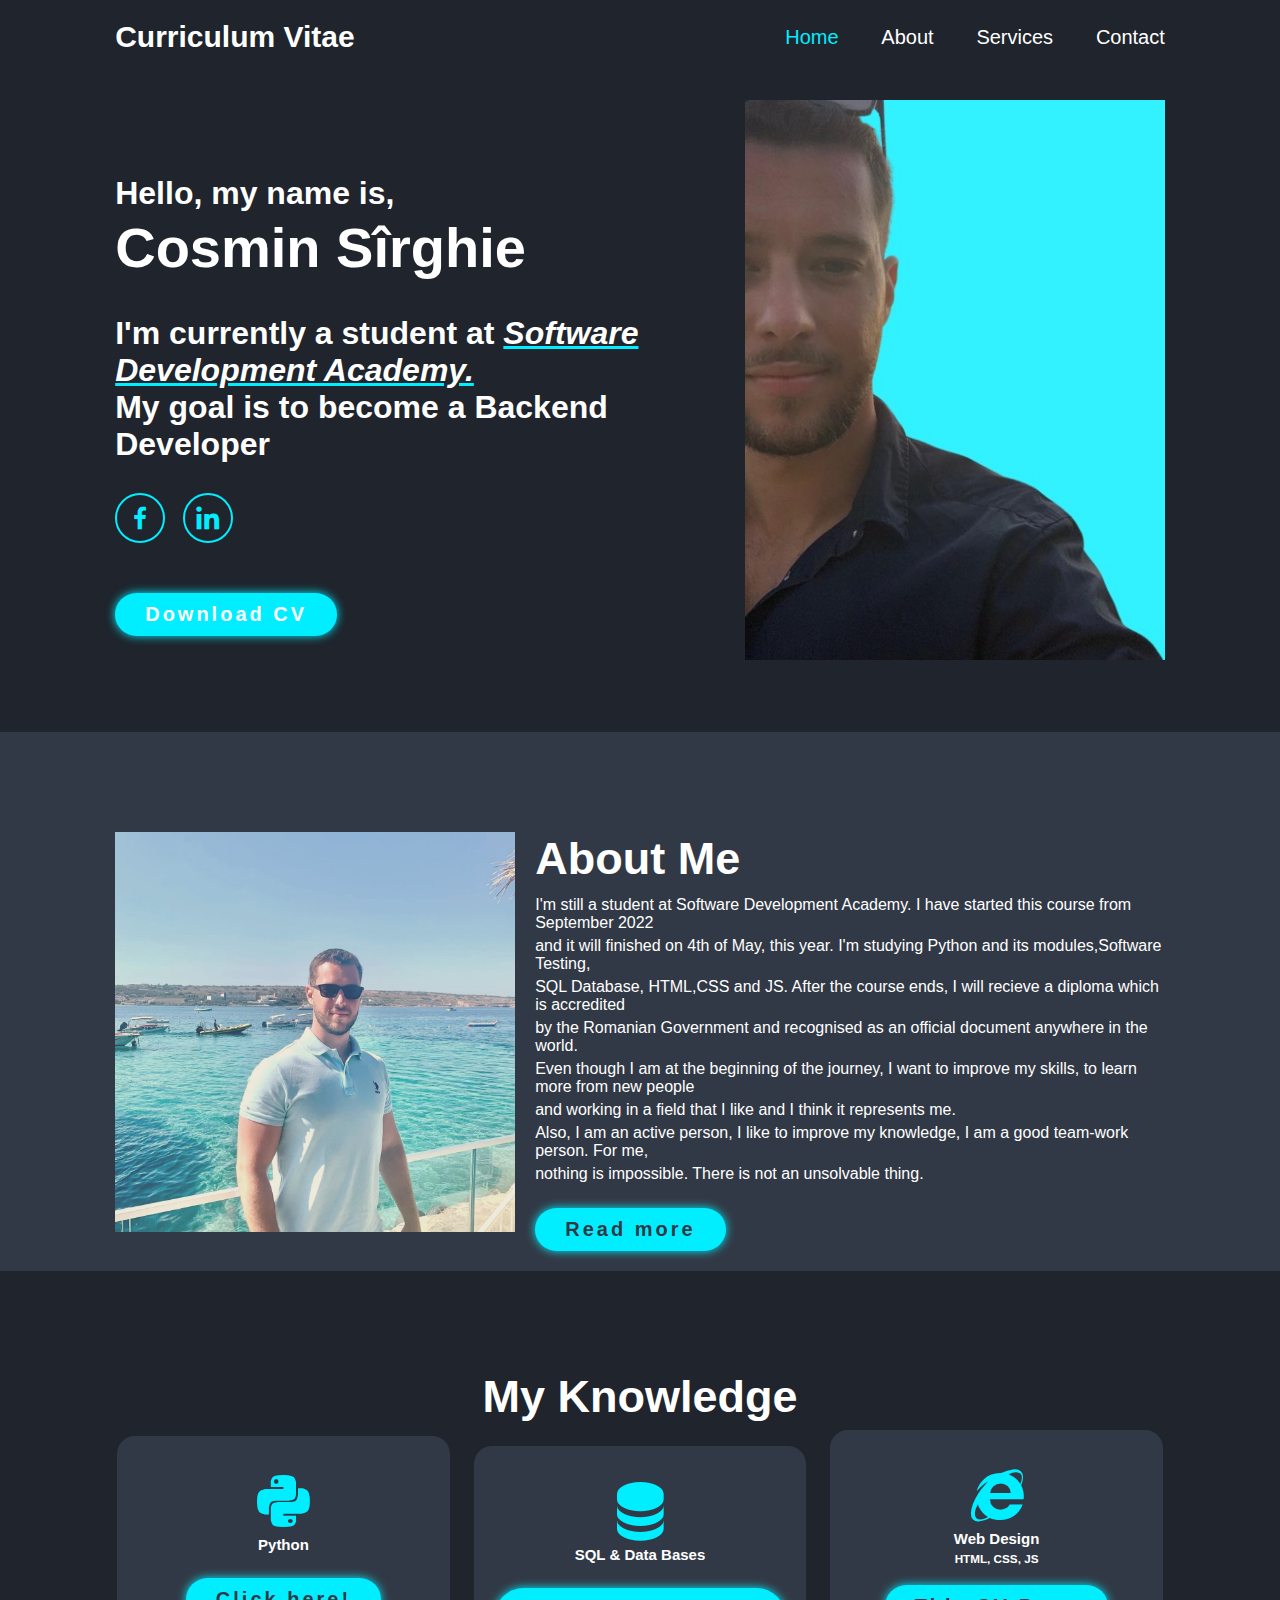
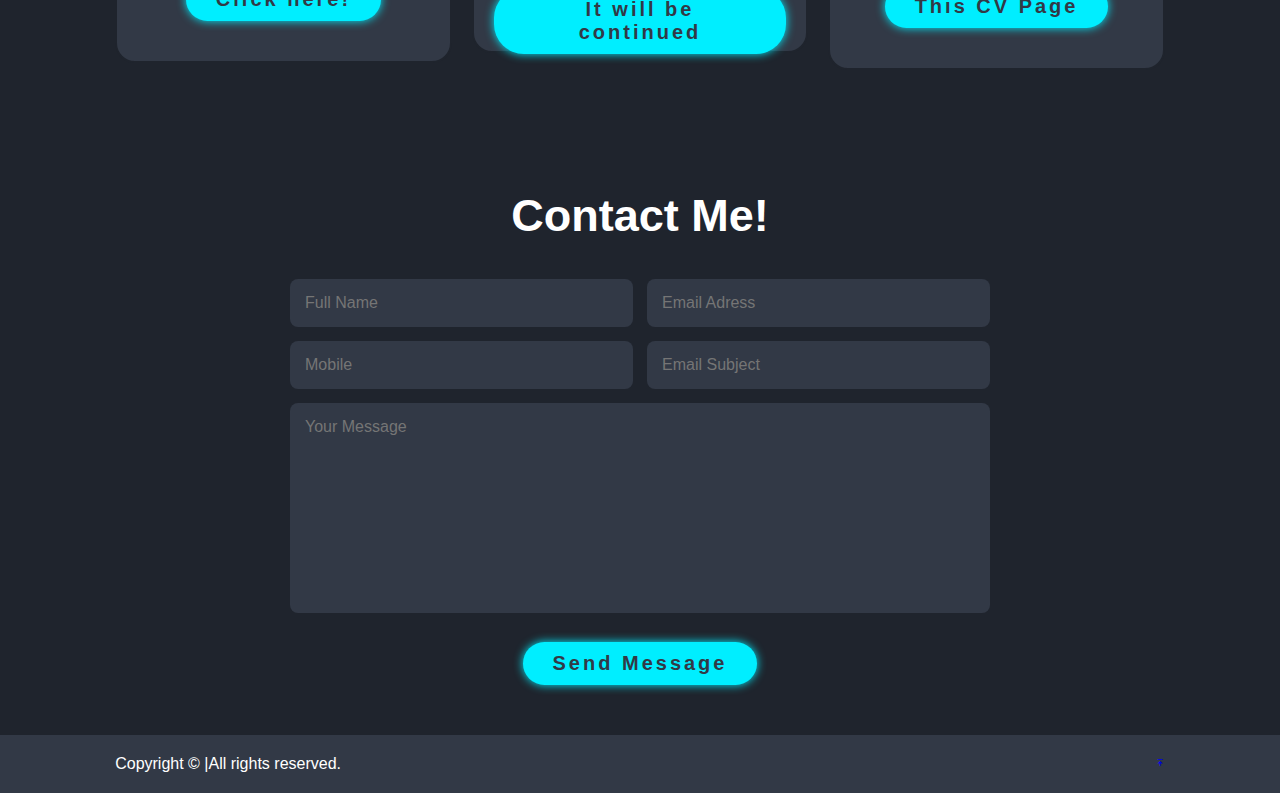
<file: index.html>
<!DOCTYPE html>
<html lang="en">
<head>
    <meta charset="UTF-8">
    <meta http-equiv="X-UA-Compatible" content="IE=edge">
    <meta name="viewport" content="width=device-width, initial-scale=1.0">
    <title>Cosmin CV</title>

    <!-- box icons -->
    <link href='https://unpkg.com/boxicons@2.1.4/css/boxicons.min.css' rel='stylesheet'>

    <!-- custom css -->
    <link rel="stylesheet" href="cv.css">

</head>
<body>
    <!-- header design -->
    <header class="header">
        <a href="#" class="logo">Curriculum Vitae</a>

        <nav class="navbar">
            <a href="#home" class="active">Home</a>
            <a href="#about">About</a>
            <a href="#services">Services</a>
            <!-- <a href="#cv">CV</a> -->
            <a href="#contact">Contact </a>

        </nav>
        </header>

        <section class="home" id="home">
            <div class="home-content">
                <h3>Hello, my name is,</h3>
                <h1>Cosmin Sîrghie</h1>
                <h3>I'm currently a student at <span><em><a href="https://sdacademy.ro/?utm_source=Google&utm_medium=CPC&utm_campaign=Brand&utm_term=software_development_academy-Exact&gclid=CjwKCAjw_MqgBhAGEiwAnYOAeky0y7QIvIHSInwL2lYrPnC46QI34xChnIWsPSwPo8AEM16tTGfOqhoC9ygQAvD_BwE"> Software Development Academy.</a></em></span></h3>
                <h3>My goal is to become a Backend Developer</h3>
                <div class="social-media">
                    <a href="https://www.facebook.com/cosmin.leon18/?viewas=100000686899395&show_switched_toast=0&show_invite_to_follow=0&show_switched_tooltip=0&show_podcast_settings=0&show_community_review_changes=0&show_community_rollback=0&show_follower_visibility_disclosure=0"><i class='bx bxl-facebook'></i></i></a>
                    <a href="linkedin.com/in/cosmin-sîrghie-04a091263"><i class='bx bxl-linkedin'></i></a>


                </div>
                <a href="cosmin_sirghie_resume.pdf" class="btn" id="cv">Download CV</a>
            </div>

            <div class="home-img">
                <img src="images/euu3.jpg" alt="">

            </div>
            
        </section>

        <!-- about section design -->
        <section class="about" id="about">
            <div class="about-img">
                <img src="images/profile.jpg" alt=""> 
        </div>

        <div class="about-content">
            <h2 class="heading">About <span>Me</span></h2>
            <h3><span class="multiple-text" id="multiple-txt"></span></h3>
            <p>I'm still a student at Software Development Academy. I have started this course from September 2022</p>
            <p>and it will finished on 4th of May, this year. I'm studying Python and its modules,Software Testing,</p>
            <p>SQL Database, HTML,CSS and JS. After the course ends, I will recieve a diploma which is accredited</p>
            <p>by the Romanian Government and recognised as an official document anywhere in the world.</p>
            <p>Even though I am at the beginning of the journey, I want to improve my skills, to learn more from new people</p>
            <p>and working in a field that I like and I think it represents me.</p>
            <p>Also, I am an active person, I like to improve my knowledge, I am a good team-work person. For me,</p>
            <p>nothing is impossible. There is not an unsolvable thing.</p>
            <a href="#" class="btn">Read more</a>
        </div>
    </section>

    <!-- SERVICES SECTION DESIGN -->

    <section class="services" id="services">
        <h2 class="heading">My <span>Knowledge</span></h2>

        <div class="services-container">
            <div class="services-box">
                <i class='bx bxl-python' ></i>
                <h2>Python</h2>
                <a href="https://github.com/CosminSirghie/Flashcard.git" class="btn">Click here!</a>
                
            </div>

            <div class="services-box" id="sql">
                <i class='bx bxs-data'></i>
                <h2>SQL & Data Bases</h2>
                <a href="#" class="btn">It will be continued</a>
            </div>

            <div class="services-box">
                <i class='bx bxl-internet-explorer'></i>
                <h2>Web Design</h2>
                <h3>HTML, CSS, JS</h3>
                <a href="#" class="btn">This CV Page</a>

            </div>

            
        </div>
        
    </section>


    <!-- contact design -->

    <section class="contact" id="contact">
        <h2 class="heading">Contact <span>Me!</span></h2>
        <form action="#">
            <div class="input-box">
                <input type="text" placeholder="Full Name">
                <input type="email" placeholder="Email Adress">
            </div>
            <div class="input-box">
                <input type="number" placeholder="Mobile">
                <input type="text" placeholder="Email Subject">
            </div>
            <textarea name="" id="" cols="30" rows="10" placeholder="Your Message"></textarea>
            <input type="submit" value="Send Message" class="btn">
        </form>
    </section>

    <footer class="footer">
        <div class="footer-text">
            <p>Copyright &copy; |All rights reserved.</p>
        </div>

        <div class="foorter-icontTop">
            <a href="#home"><i class='bx bxs-arrow-to-top'></i></a>
        </div>
    </footer>

    <script> scr="cv/cs.js"</script>
</body>
</html>
</file>
<file: cv.css>
* {
    margin: 0;
    padding: 0;
    box-sizing: border-box;
    text-decoration: none;
    border: none;
    outline: none;
    scroll-behavior: smooth;
    font-family: 'Poppins', sans-serif;
}


:root {
    --bg-color: #1f242d;
    --second-color: #323946;
    --text-color: #fff;
    --main-color: #0ef;
}


html {
    font-size: 62.5%;
    overflow-x: hidden;
}

body {
    background: var(--bg-color);
    color: var(--text-color)
}

section {
    min-width: 1000px;
    padding: 10rem 9% 2rem;
}

.header {
    position: fixed;
    top: 0;
    left: 0;
    width: 100%;
    padding: 2rem 9%;
    background: var(--bg-color);
    display: flex;
    justify-content: space-between;
    align-items: center;
    z-index: 100;
}

.header.sticky {
    border-bottom: 1rem solid rgba(red, green, blue, alpha);
}

.logo {
    font-size: 3rem;
    color: var(--text-color);
    font-weight: 600;
    cursor: default;
}

.bx {
    size: 15rem;
}

.navbar a {
    font-size: 20px;
    color: var(--text-color);
    margin-left: 4rem;
    transition: .3s;
}

.navbar.active {
    display: block;
}

.navbar a:hover,
.navbar a.active {
    color: var(--main-color);
}

 
#menu-icon {
    font-size: 4rem;
    color: var(--text-color);
    /* display: none; */
}

.home {
    display: flex;
    justify-content: left;
    align-items: center;
}

.home-img img {
    width: 500px;
    margin-bottom: 5rem;
    padding-left:8rem;
    
    
}

.home-content a {
    color: white;
    /* text-decoration-line: underline; */
}

.home-content h3{
    font-size: 3.2rem;
    font-weight: 700;

}

.home-content h3:nth-of-type(2) {
margin-top: 3rem;
}

.home-content span {
    color: var(--main-color);
    text-decoration-line: underline;

}

.home-content h1 {
    font-size: 5.6rem;
    font-weight: 700;
    line-height: 1.3;
}


.home-content p {
    font-size: 1.6rem;

}

.social-media a {
    display: inline-flex;
    justify-content: center;
    align-items: center;
    width: 50px;
    height: 50px;
    background: transparent;
    border: .2rem solid var(--main-color);
    border-radius: 50%;
    font-size: 30px;
    color: var(--main-color);
    margin: 3rem 1.5rem 3rem 0;
    transition: 0.5s ease-in-out;
}

.social-media a:hover {
    background: var(--main-color);
    color: var(--second-color);
    box-shadow: 0 0 1rem var(--main-color);
}

.btn {
    display: inline-block;
    padding: 1rem 3rem 1rem;
    background: var(--main-color);
    border-radius: 30px;
    box-shadow: 0 0 10px var(--main-color);
    font-size: 20px;
    color: var(--second-color);
    letter-spacing: 3px;
    font-weight: 600;
    transition: 1s ease;
    margin-top: 2rem;
}


.btn:hover {
    box-shadow: none;
}

.about {
    display: flex;
    justify-content: center;
    align-self: center;
    gap: 2rem;
    background: var(--second-color);
}


.about-img img {
    width: 40rem;
}


.heading {
    text-align: center;
    font-size: 4.5rem;
}


.about-content h2 {
    text-align: left;
    line-height: 1.2;
}

.about-content h3 {
    font-size: 2.6rem;
    margin: 0 0 1rem 
}

.about-content h3 span{
    background: var(--main-color);
    font-size: 3rem;
}
 
.about-content p {
    font-size: 1.6rem;
    margin: 0rem 0 .5rem;
}

.services h2 {
    margin-bottom: 0.5rem;
}

.services-container {
    display: flex;
    justify-content: center;
    align-items: center;
    flex-wrap: wrap;
    gap: 2rem
}

.services-container .services-box {
    flex: 1 1 30rem;
    background: var(--second-color);
    padding: 3rem 2rem 4rem;
    border-radius: 2rem;
    text-align: center;
    border: .2rem solid var(--bg-color);
    transition: 0.2s ease;
}


.services-container .services-box:hover {
    border-color: var(--main-color);
    transform: scale(1.02);
}

.services-box i {
    font-size: 7rem;
    color: var(--main-color);
}

#sql {
    width: 506.83px;
    height: 209px;
}


.contact h2{
    margin-bottom: 3rem;

}

.contact form {
    max-width: 70rem;
    margin: 1rem auto;
    text-align: center;
    margin-bottom: 3rem;

}

.contact form .input-box {
    display: flex;
    justify-content: space-between;
    flex-wrap: wrap
}

.contact form .input-box input,
.contact form textarea {
    width: 100%;
    padding: 1.5rem;
    font-size:1.6rem;
    color: var(--text-color);
    background: var(--second-color);
    border-radius: .8rem;
    margin: .7rem 0;
}

.contact form .input-box input {
    width: 49%;
}

.contact form textarea {
    resize: none;
}

.contact form .btn {
    margin-top: 2rem;
    cursor: pointer;
}

.footer {
    display: flex;
    justify-content: space-between;
    align-items: center;
    flex-wrap: wrap;
    padding: 2rem 9%;
    background: var(--second-color);
}


.footer-text p{
    font-size: 1.6rem;
}

.footer-iconTop a {
    display: inline-flex;
    justify-content: center;
    align-items: center;
    padding: .8rem;
    background: var(--main-color);
    border-radius: .8rem;
    transition: .5s ease;
}

.footer-iconTop a:hover {
    box-shadow: 0 0 1rem var(--main-color);
}

.footer-iconTop a i {
    font-size: 2.4rem;
    color: var(--main-color);

}


/* BREAKPOINTS */

@media (max-width: 1200px) {
    html {
        font-size: 55%;
    }
}

@media (max-width: 991px) {
    .header {
        padding: 2rem 3%;
    }
    
    section {
        padding: 10rem 3% 2rem;
    }

    .footer {
        padding: 2rem 3%;
    }
}

@media (max-width: 768px) {
    #menu-icon {
        display: block;
    }
    .navbar{
        position: absolute;
        top: 100%;
        left: 0;
        width: 100%;
        padding: 1rem 3%;
        background: var(--bg-color);
        border-top: .1rem solid rgba(red, green, blue, alpha);
        box-shadow: 0 .5rem 1rem rgba(red, green, blue, alpha);
    }

    .navbar a {
        display: block;
        font-size: 2rem;
        margin: 3rem;
    }
}
</file>
